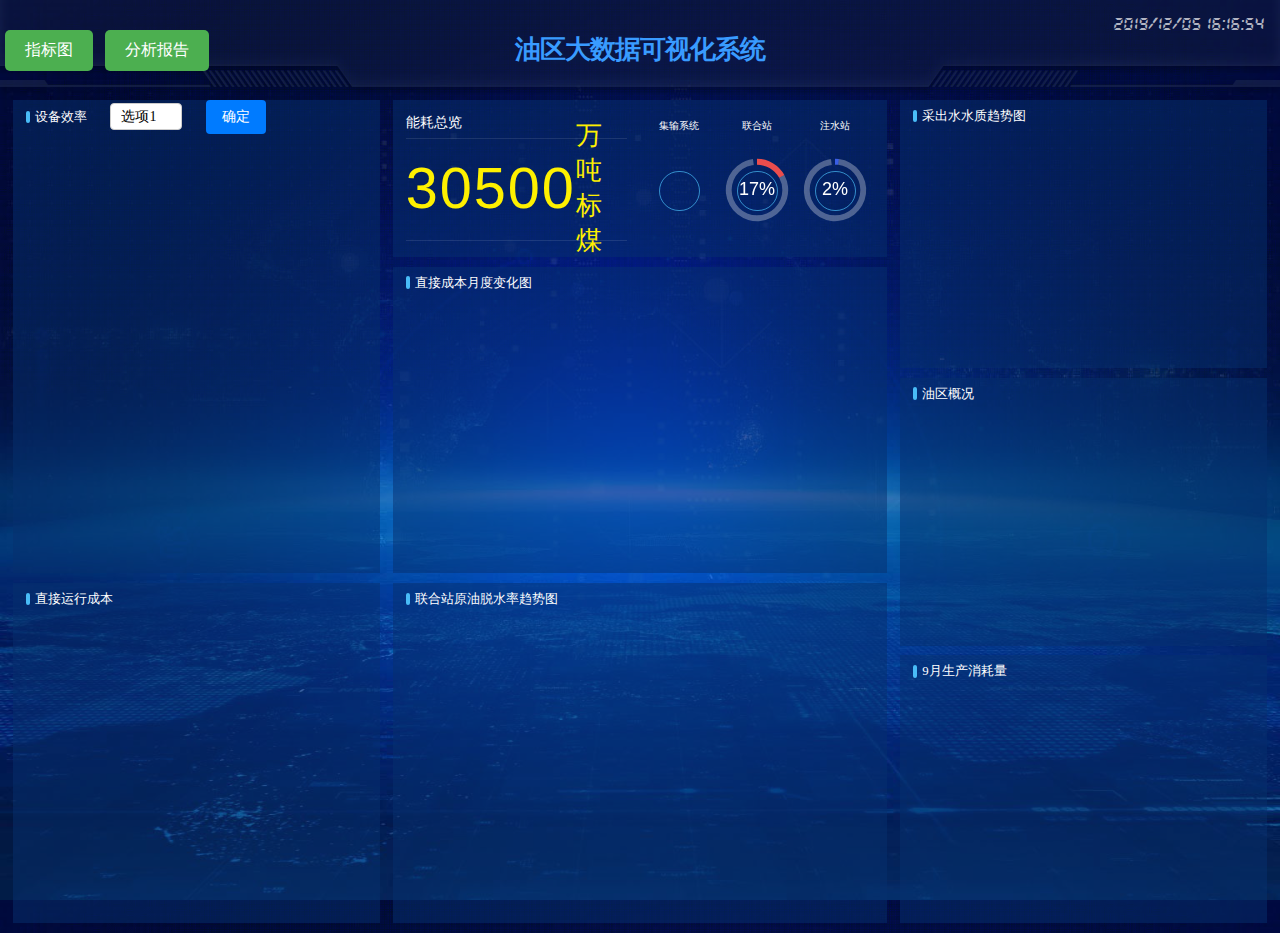
<file: slyt_frontend/index.html>
﻿<!DOCTYPE html>
<html>
<head>
    <meta charset="utf-8"/>
    <title>中石化胜利油田大数据可视化系统</title>
    <script type="text/javascript" src="js/jquery.js"></script>
    <link rel="stylesheet" href="css/comon0.css"/>
    <style>
        /* 右侧按钮样式 */
        #ebutton {
            margin-left: 20px; /* 设置按钮与下拉框之间的距离 */
            padding: 8px 16px; /* 设置按钮的内边距 */
            border: none; /* 去掉按钮的边框 */
            border-radius: 4px; /* 设置按钮的圆角 */
            background-color: #007bff; /* 设置按钮的背景颜色 */
            color: #fff; /* 设置按钮的文本颜色 */
            font-size: 14px; /* 设置按钮的字体大小 */
            cursor: pointer; /* 设置按钮的光标样式为手型 */
            transition: background-color 0.3s ease;
            /*
                   /* 添加其他样式属性 */
        }

        #btn:hover {
            background-color: #0056b3; /* 设置按钮在悬停状态下的背景颜色 */
        }

        /* 下拉框样式 */
        .dropdown {
            margin-left: 20px; /* 设置按钮与下拉框之间的距离 */
            position: relative;
            display: inline-block;
        }

        /* 下拉框箭头样式 */
        .dropdown::after {
            content: "\25BC"; /* 使用unicode字符表示向下的箭头 */
            position: absolute;
            top: 50%;
            right: 10px;
            transform: translateY(-50%);
        }

        /* 下拉框选项样式 */
        #dropdown {
            appearance: none; /* 隐藏默认样式 */
            -webkit-appearance: none; /* 兼容webkit内核浏览器 */
            -moz-appearance: none; /* 兼容火狐浏览器 */
            padding: 5px 25px 5px 10px; /* 设置内边距 */
            border: 1px solid #ccc; /* 设置边框 */
            border-radius: 4px; /* 设置边框圆角 */
            background-color: #fff; /* 设置背景色 */
            font-size: 14px; /* 设置字体大小 */
            cursor: pointer; /* 设置光标样式 */
        }

        /* 下拉框选项的 hover 样式 */
        #dropdown:hover {
            border-color: #999; /* 设置边框 hover 时的颜色 */
        }

        .head {
            display: flex;
            justify-content: center; /* Center align the h1 element */
            align-items: center; /* Vertically center the content */
            position: relative;
            height: 100px; /* Adjust height as needed */
        }

        .buttons {
            position: absolute;
            left: 0;
        }

        .buttons a {
            display: inline-block;
            padding: 10px 20px;
            background-color: #4CAF50;
            color: white;
            text-decoration: none;
            border-radius: 5px;
            transition: background-color 0.3s;
            text-align: center;
            cursor: pointer;
            border: none;
            font-size: 16px; /* Control font size */
            font-family: Arial, sans-serif; /* Set font to Arial */
            margin: 0 5px; /* Optional: margin between buttons */
        }

        .buttons a:hover {
            background-color: #45a049; /* Background color change on hover */
        }

        /* 选择具体的容器类或者ID */
        .sqzs h1 {
            font-size: 0.4rem; /* 具体数值根据需要调整 */
        }

        .sqzs h1 span {
            font-size: 0.9rem; /* 具体数值根据需要调整 */
        }
    </style>
</head>
<body>
<div class="loading">
    <div class="loadbox">
        <img src="images/loading.gif"/> 页面加载中...
    </div>
</div>
<div class="head">
    <div class="buttons">
        <a href="mind.html" class="button">指标图</a>
<!--        <a href="upload.html" class="button">上传</a>-->
        <a href="index_compare.html" class="button">分析报告</a>
    </div>
    <h1 id="main-heading"><a href="https://gitee.com/iGaoWei/big-data-view">油区大数据可视化系统</a></h1>
</div>
<div class="time" id="showTime">
    2019/12/05 16:16:54
</div>
<script>
    var t = null;
    t = setTimeout(time, 1000);//開始运行
    function time() {
        clearTimeout(t);//清除定时器
        dt = new Date();
        var y = dt.getFullYear();
        var mt = dt.getMonth() + 1;
        var day = dt.getDate();
        var h = dt.getHours();//获取时
        var m = dt.getMinutes();//获取分
        var s = dt.getSeconds();//获取秒
        var t = null;
        document.getElementById("showTime").innerHTML = y + "/" + Appendzero(mt) + "/" + Appendzero(day) + " " + Appendzero(h) + ":" + Appendzero(m) + ":" + Appendzero(s) + "";

        function Appendzero(obj) {
            if (obj < 10) return "0" + "" + obj;
            else return obj;
        }

        t = setTimeout(time, 1000); //设定定时器，循环运行
    }

</script>
</div>
<div class="mainbox">
    <ul class="clearfix">
        <li>
            <div class="boxall" style="height: calc(58% - .15rem)">
                <div class="alltitle">
                    设备效率
                    <div class="dropdown">
                        <select id="dropdown">
                            <option value="option1">选项1</option>
                            <option value="option2">选项2</option>
                            <option value="option3">选项3</option>
                            <!-- 添加更多选项 -->
                        </select>
                    </div>
                    <button id="ebutton">确定</button>
                </div>
                <div class=" boxnav " id="echarts4">
                </div>
            </div>
            <div class="boxall" style="height: calc(42% - .15rem)">
                <div class="alltitle">
                    直接运行成本
                </div>
                <div class="boxnav" id="echarts3"></div>
            </div>
        </li>
        <li>
            <div class="boxall" style="height: calc(20% - .15rem)">
                <ul class="row h100 clearfix">
                    <li class="col-6">
                        <div class="sqzs h100">
                            <p>能耗总览</p>
                            <h1 id="energy_overview"><span>30500</span>万吨标煤</h1>
                        </div>
                    </li>
                    <li class="col-6">
                        <ul class="row h100 clearfix">
                            <li class="col-4">
                                <div class="tit01">
                                    集输系统
                                </div>
                                <div class="piebox" id="pe01"></div>
                            </li>
                            <li class="col-4">
                                <div class="tit01">
                                    联合站
                                </div>
                                <div class="piebox" id="pe02"></div>
                            </li>
                            <li class="col-4">
                                <div class="tit01">
                                    注水站
                                </div>
                                <div class="piebox" id="pe03"></div>
                            </li>
                        </ul>
                    </li>
                </ul>
            </div>
            <div class="boxall" style="height: calc(38% - .15rem)">
                <div class="alltitle">
                    直接成本月度变化图
                </div>
                <div class="boxnav" id="echarts1"></div>
            </div>
            <div class="boxall" style="height: calc(42% - .15rem)">
                <div class="alltitle">
                    联合站原油脱水率趋势图
                </div>
                <div class="boxnav" id="echarts2"></div>
            </div>
        </li>
        <li>
            <div class="boxall" style="height: calc(33.333% - .15rem)">
                <div class="alltitle">
                    采出水水质趋势图
                </div>
                <div class="boxnav" id="echarts5"></div>
            </div>
            <div class="boxall" style="height: calc(33.333% - .15rem)">
                <div class="alltitle">
                    油区概况
                </div>
                <div class="boxnav" id="">
                    <table border="0" cellspacing="0" id="data-table">
                        <tbody>

                        </tbody>
                    </table>
                </div>
            </div>
            <div class="boxall" style="height: calc(33.333% - .15rem)">
                <div style="display: flex;justify-content: space-between;">
                    <div class="alltitle">
                        9月生产消耗量
                    </div>
                </div>
                <div class="boxnav" id="echarts6" style="height:calc(100% - .3rem);"></div>
            </div>
        </li>
    </ul>
</div>
<script type="text/javascript" src="js/echarts.min.js"></script>
<script language="JavaScript" src="js/js.js"></script>
<script>
    // 在页面加载时执行的 JavaScript 代码
    window.onload = function () {

        // 能耗总览
        fetch('http://127.0.0.1:8081/energy_overview')
            .then(response => {
                if (!response.ok) {
                    throw new Error('Network response was not ok');
                }
                return response.json();
            })
            .then(data => {
                var h1Element = document.getElementById("main-heading");
                // 更新 <h1> 元素的内容
                h1Element.innerHTML = data.name + "油区大数据可视化系统";
                // 找到 <span> 元素
                var spanElement = document.querySelector("#energy_overview span");

                // 修改 <span> 元素的文本内容
                spanElement.textContent = data.energy_overview;

            })
            .catch(error => {
                console.error('There was a problem with the fetch operation:', error);
            });


        fetch('http://localhost:8081/index/overview_of_translation_regions')
            .then(response => {
                if (!response.ok) {
                    throw new Error('Network response was not ok');
                }
                return response.json();
            })
            .then(data => {
                var tableBody = document.getElementById('data-table').getElementsByTagName('tbody')[0];
                console.log(tableBody.innerHTML)
                tableBody.innerHTML = "                        <tr>\n" +
                    "                            <th>区域</th>\n" +
                    "                            <th>数量</th>\n" +
                    "                            <th>开井率/负荷率</th>\n" +
                    "                            <th>油量（t）</th>\n" +
                    "                            <th>液量（t）</th>\n" +
                    "                            <th>注水量（t）</th>\n" +
                    "                        </tr>"

                data.forEach(function (item) {
                    var row = '<tr>';
                    row += '<th>' + item.area + '</th>';
                    row += '<td>' + item.quantity + '</td>';
                    row += '<td>' + item.openingRate + '</td>';
                    row += '<td>' + item.oilProduction + '</td>';
                    row += '<td>' + item.waterProduction + '</td>';
                    row += '<td>' + item.water + '</td>';
                    row += '</tr>';
                    tableBody.innerHTML += row;
                });

            })
            .catch(error => {
                console.error('There was a problem with the fetch operation:', error);
            });

        // 下拉框
        // 执行网络请求
        fetch('http://localhost:8081/efficient')
            .then(response => {
                if (!response.ok) {
                    throw new Error('Network response was not ok');
                }
                return response.json();
            })
            .then(data => {
                // 获取下拉框元素

                const dropdown = document.getElementById('dropdown');
                dropdown.innerHTML = '';
                console.log(data)
                // 遍历数据并创建选项元素
                for (const key in data.data) {
                    if (Object.hasOwnProperty.call(data.data, key)) {
                        const value = data.data[key]; // 获取值
                        const option = document.createElement('option');
                        option.value = key; // 设置选项值为字典的键
                        option.textContent = value; // 设置选项显示文本为字典的值
                        dropdown.appendChild(option); // 将选项添加到下拉框中
                    }
                }
            })
            .catch(error => {
                console.error('There was a problem with the fetch operation:', error);
            });


    };

    // 按钮回调
    const btn = document.getElementById('ebutton');

    // 点击按钮时的事件处理函数
    btn.addEventListener('click', function () {
        // 获取下拉框元素
        const dropdown = document.getElementById('dropdown');
        // 获取下拉框当前选中的值
        const selectedValue = dropdown.value;
        echarts_4(selectedValue)
        // 在控制台输出选中的值
        // 这里可以将选中的值传递给其他函数进行处理，或者执行其他操作
    });

    function echarts_4(selectedValue=0) {
                console.log(selectedValue);
        // 基于准备好的dom，初始化echarts实例
        var myChart = echarts.init(document.getElementById('echarts4'));
        var myColor = ['#eb2100', '#eb3600', '#d0570e', '#d0a00e', '#34da62', '#00e9db', '#00c0e9', '#0096f3'];
        var option = {

            grid: {
                left: '2%',
                top: '1%',
                right: '5%',
                bottom: '0%',
                containLabel: true
            },
            xAxis: [{
                show: false,
            }],
            yAxis: [{
                axisTick: 'none',
                axisLine: 'none',
                offset: '7',
                axisLabel: {
                    textStyle: {
                        color: 'rgba(255,255,255,.6)',
                        fontSize: '14',
                    }
                },
                data: ['字段1', '字段2', '字段3', '字段4', '字段5', '字段6', '字段7', '字段8', '字段9']

            }, {
                axisTick: 'none',
                axisLine: 'none',
                axisLabel: {
                    textStyle: {
                        color: 'rgba(255,255,255,.6)',
                        fontSize: '16',
                    }
                },
                data: [1, 2, 3, 4, 5, 6, 7, 8, 9]

            }, {
                name: '单位：件',
                nameGap: '50',
                nameTextStyle: {
                    color: 'rgba(255,255,255,.6)',
                    fontSize: '16',
                },
                axisLine: {
                    lineStyle: {
                        color: 'rgba(0,0,0,0)'
                    }
                },
                data: [],
            }],
            series: [{
                name: '条',
                type: 'bar',
                yAxisIndex: 0,
                data: [25, 30, 34, 40, 43, 48, 52, 56, 70],
                label: {
                    normal: {
                        show: true,
                        position: 'right',
                        formatter: function (param) {
                            return param.value + '%';
                        },
                        textStyle: {
                            color: 'rgba(255,255,255,.8)',
                            fontSize: '0',
                        }
                    }
                },
                barWidth: 15,
                itemStyle: {
                    normal: {
                        color: new echarts.graphic.LinearGradient(1, 0, 0, 0, [{
                            offset: 0,
                            color: '#03c893'
                        },
                            {
                                offset: 1,
                                color: '#0091ff'
                            }
                        ]),
                        barBorderRadius: 15,
                    }
                },
                z: 2
            }, {
                name: '白框',
                type: 'bar',
                yAxisIndex: 1,
                barGap: '-100%',
                data: [99.5, 99.5, 99.5, 99.5, 99.5, 99.5, 99.5, 99.5, 99.5, 99.5],
                barWidth: 15,
                itemStyle: {
                    normal: {
                        color: 'rgba(0,0,0,.2)',
                        barBorderRadius: 15,
                    }
                },
                z: 1
            }]
        };
        fetch('http://127.0.0.1:8081/efficient/'+selectedValue)
            .then(response => {
                if (!response.ok) {
                    throw new Error('Network response was not ok');
                }
                return response.json();
            })
            .then(data_new => {
                console.log(data_new)
                // option.yAxis[0].data=data_new["date"]
                // option.yAxis[1].data=data_new["avg_efficiency"]
                // option.series[0].data=data_new["avg_efficiency"]
                // 假设data_new是一个包含date和avg_efficiency的字典
// let data_new = {
//   "date": [...],  // 日期数据，可能是时间戳或其他格式
//   "avg_efficiency": [...]  // 平均效率数据
// };

// 转换日期数据为只有日和月，并保留一位小数
                let formatted_date = data_new["date"].map(date => {
                    // 假设date是时间戳，你可以根据实际的日期格式进行调整
                    let dateObj = new Date(date);
                    let year = dateObj.getFullYear();
                    let month = String(dateObj.getMonth() + 1).padStart(2, '0');  // 月份从0开始，所以+1
                    let day = String(dateObj.getDate()).padStart(2, '0');  // 日期补零
                    return `${year}-${month}-${day}`;  // 返回格式为YYYY-MM-DD
                });

                let formatted_avg_efficiency = data_new["efficient"].map(val => {
                    // 保留一位小数
                    return val.toFixed(1);
                });

// 设置图表的option
                option.yAxis[0].data = formatted_date;
                option.yAxis[1].data = formatted_avg_efficiency;
                option.series[0].data = formatted_avg_efficiency;
                var unit = '%';

                // 使用 map() 方法为每个元素添加单位
                var formatted_avg_efficiency_with_unit = formatted_avg_efficiency.map(function(value) {
                    return value + unit;
                });
                option.yAxis[1].data = formatted_avg_efficiency_with_unit;

                // console.log(data_new)
                // option.series[0].data[0].value=data.natural_gas
                // option.series[0].data[1].value=data.power_consumption
                // option.series[0].data[0].value=data["carbon_emulsion"]
                // option.series[0].data[2].value=data["power_consumption"]
                // option.series[0].data[2].value=data.carbon_emulsion
                // option.title.text=data["total"]
                // option.xAxis[0].data=data.month
                // option.xAxis[0].data=data.month
                // var xAxisData = option["xAxis"];
                // console.log(xAxisData);
                myChart.setOption(option);
                window.addEventListener("resize", function () {
                    myChart.resize();
                });
                // console.log()
            })
            .catch(error => {
                console.error('There was a problem with the fetch operation:', error);
            });
    }
</script>

</body>
</html>
</file>
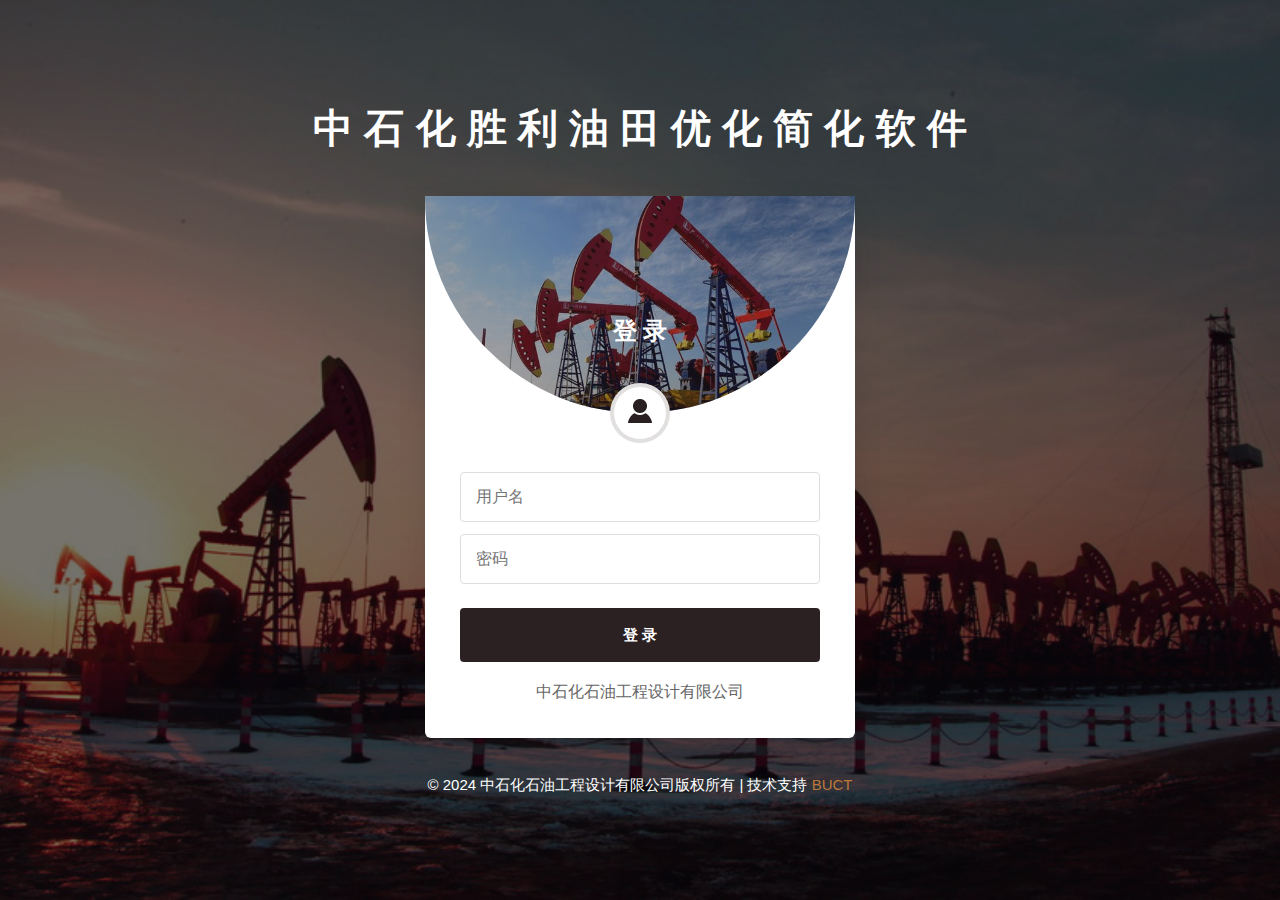
<file: slyt_frontend/login.html>
<!--
Author: W3layouts
Author URL: http://w3layouts.com
-->
<!DOCTYPE html>
<html lang="zxx">

<head>
	<title>Trendz Login Form Responsive Widget Template :: W3layouts</title>
	<!-- Meta tag Keywords -->
	<meta name="viewport" content="width=device-width, initial-scale=1">
	<meta charset="UTF-8" />
	<meta name="keywords"
		content="Trendz Login Form Responsive web template, Bootstrap Web Templates, Flat Web Templates, Android Compatible web template, Smartphone Compatible web template, free webdesigns for Nokia, Samsung, LG, SonyEricsson, Motorola web design" />
	<script>
		addEventListener("load", function () {
			setTimeout(hideURLbar, 0);
		}, false);

		function hideURLbar() {
			window.scrollTo(0, 1);
		}


        function login() {
			var email = document.getElementsByName("email")[0].value;
            var password = document.getElementsByName("password")[0].value;
			            // 验证用户名和密码
            if (email === "admin" && password === "slyt123456") {
                // 登录成功，跳转到另一个页面
               window.location.href = "upload2.html"
            } else {
                // 登录失败，显示错误信息
                alert("用户名或密码错误");
            }

        }

	</script>
	<!-- //Meta tag Keywords -->
	<!--/Style-CSS -->
	<link rel="stylesheet" href="css/style.css" type="text/css" media="all" />
	<!--//Style-CSS -->
</head>

<body>
	<!-- /login-section -->

	<section class="w3l-forms-23">
		<div class="forms23-block-hny">
			<div class="wrapper">
				<h1>中 石 化 胜 利 油 田 优 化 简 化 软 件</h1>
				<!-- if logo is image enable this   
					<a class="logo" href="index.html">
					  <img src="image-path" alt="Your logo" title="Your logo" style="height:35px;" />
					</a> 
				-->
				<div class="d-grid forms23-grids">
					<div class="form23">
						<div class="main-bg">
							<h6 class="sec-one">登 录</h6>
							<div class="speci-login first-look">
								<img src="images/user.png" alt="" class="img-responsive">
							</div>
						</div>
						<div class="bottom-content">
							<form action="#" method="post">
								<input type="email" name="email" class="input-form" placeholder="用户名"
										required="required" />
								<input type="password" name="password" class="input-form"
										placeholder="密码" required="required" />
								<button  onclick="login()" type="submit" class="loginhny-btn btn">登  录</button>
							</form>
							<p>中石化石油工程设计有限公司</p>
						</div>
					</div>
				</div>
				<div class="w3l-copy-right text-center">
					<p>© 2024  中石化石油工程设计有限公司版权所有 | 技术支持
						<a href="http://w3layouts.com/" target="_blank">BUCT</a></p>
				</div>
			</div>
		</div>
	</section>
	<!-- //login-section -->
</body>

</html>
</file>
<file: slyt_frontend/css/comon0.css>
@charset "utf-8";
/* CSS Document */
*{
	-webkit-box-sizing: border-box;
	-moz-box-sizing: border-box;
	box-sizing: border-box}
*,
body{padding:0px;	margin:0px;font-family: "微软雅黑";}
body{ background:#000d4a url(../images/bg.jpg) center center; background-size:cover;color:#fff; font-size: .1rem; }
li{ list-style-type:none;}
@font-face{font-family:electronicFont;src:url(../font/DS-DIGIT.TTF)}
i{ margin:0px; padding:0px; text-indent:0px;}
img{ border:none; max-width: 100%;}
a{ text-decoration:none; color:#399bff;}
a.active,a:focus{ outline:none!important; text-decoration:none;}
ol,ul,p,h1,h2,h3,h4,h5,h6{ padding:0; margin:0}
a:hover{ color:#06c; text-decoration: none!important}

html,body{height: 100%;}
.clearfix:after, .clearfix:before {display: table;content: " "}
 .clearfix:after {clear: both}
.pulll_left{float:left;}
.pulll_right{float:right;}
/*谷哥滚动条样式*/
  ::-webkit-scrollbar {width:5px;height:5px;position:absolute}
  ::-webkit-scrollbar-thumb {background-color:#5bc0de}
  ::-webkit-scrollbar-track {background-color:#ddd}
/***/

.loading{position:fixed; left:0; top:0; font-size:16px; z-index:100000000;width:100%; height:100%; background:#1a1a1c; text-align:center;}
.loadbox{position:absolute; width:160px;height:150px; color: #324e93; left:50%; top:50%; margin-top:-100px; margin-left:-75px;}
.loadbox img{ margin:10px auto; display:block; width:40px;}

.head{ height:1.05rem; background: url(../images/head_bg.png) no-repeat center center; background-size: 100% 100%; position: relative}
.head h1{ color:#fff; text-align: center; font-size: .4rem; line-height:.8rem; letter-spacing: -1px;}
.head h1 img{ width:1.5rem; display: inline-block; vertical-align: middle; }
.time{ position:absolute; right:.15rem; top:0; line-height: .75rem;color:rgba(255,255,255,.7); font-size: .3rem; padding-right: .1rem;font-family:electronicFont;}

.mainbox{ padding:0 .2rem 0rem .2rem; height:calc(100% - 1.05rem) }
.mainbox>ul{ margin-left:-.1rem; margin-right:-.1rem; height:100%}
.mainbox>ul>li{ float: left; padding: 0 .1rem;height:100%;width: 30%}
.mainbox>ul>li:nth-child(2){ width: 40%}

.boxall{ padding:0 .2rem .2rem .2rem;  background: rgba(6,48,109,.5); position: relative; margin-bottom: .15rem; z-index: 10; }
.alltitle{ font-size:.2rem; color:#fff;  line-height: .5rem; position: relative;padding-left: .15rem}
.alltitle:before{position: absolute; height: .2rem; width: 4px; background: #49bcf7; border-radius: 5px; content: ""; left: 0;  top: 50%; margin-top: -.1rem;}
.boxnav{height: calc(100% - .5rem);}
.row>li{ float: left; height: 100%;}
.col-6{width: 50%;}
.col-3{width: 25%;}
.col-4{width: 33.33333%;}
.h100{height: 100%;}
.tit01{ text-align: center; color: white; font-size: .16rem; padding: .3rem 0 .02rem 0;}
.piebox{ height: calc(100% - .5rem); position: relative;}
.piebox:before{ width:.6rem; height:.6rem; content: ""; border: 1px solid #49bcf7; border-radius: 1rem; position: absolute;
left:50%; top: 50%; margin-left: -.31rem; margin-top: -.31rem; opacity: .7;}

.sqzs{margin-right: .2rem;}
.sqzs p{ padding: .2rem 0  .1rem 0;  font-size: .22rem;}
.sqzs h1{height: calc(100% - .65rem); border-bottom: 1px solid rgba(255,255,255,.1); border-top: 1px solid rgba(255,255,255,.1); display: flex; align-items: center; color: #fef000;font-weight: normal; letter-spacing: 2px; font-size: .5rem; justify-content: center;padding-bottom: .05rem;}
.sqzs h1 span{ font-size: .8rem; font-family: Impact, Haettenschweiler, 'Arial Narrow Bold', sans-serif; }

table{ width: 100%; text-align: center;}
table th{ font-size: .16rem; background: rgba(0,0,0,.1);}
table td{ font-size: .16rem; color: rgba(255,255,255,.6);}
table th,table td{ border-bottom:1px solid rgba(255,255,255,.1); padding: .1rem 0;}
</file>
<file: slyt_frontend/css/style.css>
/*
Author: W3layouts
Author URL: http://w3layouts.com
 */
html {
  scroll-behavior: smooth;
}

body,
html {
  margin: 0;
  padding: 0;
  font-family: -apple-system, BlinkMacSystemFont, "Segoe UI", Roboto,
    Oxygen-Sans, Ubuntu, Cantarell, "Helvetica Neue", sans-serif;
}

* {
  box-sizing: border-box;
}

.d-grid {
  display: grid;
}

.d-flex {
  display: flex;
  display: -webkit-flex;
}

.text-center {
  text-align: center;
}

.text-left {
  text-align: left;
}

.text-right {
  text-align: right;
}

button,
input,
select {
  -webkit-appearance: none;
  outline: none;
}

button,
.btn,
select {
  cursor: pointer;
}
a {
  text-decoration: none;
}

h1,
h2,
h3,
h4,
h5,
h6,
p {
  margin: 0;
  padding: 0
}

p {
  color: #666;
}

.p-relative {
  position: relative;
}

.p-absolute {
  position: absolute;
}

.p-fixed {
  position: fixed;
}

.p-sticky {
  position: sticky;
}

.btn,
button,
.actionbg,
input {
  border-radius: 4px;
  -webkit-border-radius: 4px;
  -moz-border-radius: 4px;
  -o-border-radius: 4px;
  -ms-border-radius: 4px;
}

.btn:hover,
button:hover {
  transition: 0.5s ease;
  -webkit-transition: 0.5s ease;
  -o-transition: 0.5s ease;
  -ms-transition: 0.5s ease;
  -moz-transition: 0.5s ease;
}

/*--/wrapper--*/
.wrapper {
  width: 100%;
  padding-right: 15px;
  padding-left: 15px;
  margin-right: auto;
  margin-left: auto;
}

@media (min-width: 576px) {
  .wrapper {
    max-width: 540px;
  }
}

@media (min-width: 768px) {
  .wrapper {
    max-width: 720px;
  }
}

@media (min-width: 992px) {
  .wrapper {
    max-width: 960px;
  }
}

@media (min-width: 1200px) {
  .wrapper {
    max-width: 1140px;
  }
}

.wrapper-full {
  width: 100%;
  padding-right: 15px;
  padding-left: 15px;
  margin-right: auto;
  margin-left: auto;
}

/*--//wrapper--*/
/*-- login --*/
.forms23-block-hny h1 {
  margin-bottom: 40px;
  font-size: 40px;
  color: #fff;
}

.w3l-forms-23 {
  padding: 2rem 0;
  align-items: center;
  background: url(../images/banner1.jpg) no-repeat top;
  background-size: cover;
  -webkit-background-size: cover;
  -moz-background-size: cover;
  -o-background-size: cover;
  -ms-background-size: cover;
  position: relative;
  display: grid;
  align-items: center;
  min-height: 100vh;
  z-index: 0;
  text-align: center;
}

.w3l-forms-23:before {
  content: "";
  background: rgba(12, 9, 16, 0.57);
  position: absolute;
  top: 0;
  min-height: 100%;
  left: 0;
  right: 0;
  z-index: -1;
}

.forms23-block-hny .main-bg {
  background: url(../images/banner.jpg) no-repeat center;
  background-size: cover;
  -webkit-background-size: cover;
  -moz-background-size: cover;
  -o-background-size: cover;
  -ms-background-size: cover;
  border-radius: 0 0 300px 300px;
  z-index: 0;
  position: relative;
}

.forms23-block-hny .main-bg:before {
  content: "";
  background: rgba(43, 32, 34, 0.42);
  position: absolute;
  top: 0;
  min-height: 100%;
  left: 0;
  right: 0;
  z-index: -1;
  border-radius: 0 0 300px 300px;
}

.forms23-block-hny .form23 {
  background: #fff;
  box-shadow: 0 10px 30px 0 rgba(17, 17, 17, 0.09);
  margin: 0 auto;
  max-width: 430px;
  text-align: center;
  border-radius: 0 0 6px 6px;
  -webkit-border-radius: 0 0 6px 6px;
  -o-border-radius: 0 0 6px 6px;
  -moz-border-radius: 0 0 6px 6px;
}

.forms23-block-hny .form23 h6 {
  font-size: 24px;
  line-height: 30px;
  color: #fff;
  padding-top: 5em;
  padding-bottom: 2em;
}

.forms23-block-hny .form23 form .input-form {
  font-size: 16px;
  border: none;
  width: 100%;
  padding: 15px 15px;
  margin-bottom: 12px;
  border: 1px solid #dedddd;
  outline: none;
  background:transparent;
}
.forms23-block-hny .form23 form .input-form:focus {
  background: rgba(43, 32, 34, 0.09);
  border: 1px solid #2B2022;
}
.forms23-block-hny .form23 p {
  margin-top: 20px;
  font-size: 16px;
  font-weight: normal;
}

.forms23-block-hny button.btn.loginhny-btn {
  width: 100%;
  padding: 15px 28px;
  color: #fff;
  font-size: 15px;
  display: inline-block;
  text-align: center;
  font-weight: 600;
  line-height: 24px;
  text-transform: uppercase;
  border: none;
  background: #2B2022;
  border-radius:4px;
  -webkit-border-radius:4px;
  -o-border-radius:4px;
  -moz-border-radius:4px;
  margin-top: 12px;
}

.forms23-block-hny button.btn.loginhny-btn:hover {
  background: #BD783A;
  color: #2B2022;
  text-decoration: none;
  transition: all 0.2s ease;
  -moz-transition: all 0.2s ease;
  -webkit-transition: all 0.2s ease;
  -ms-transition: all 0.2s ease;
  -o-transition: all 0.2s ease;
}

.forms23-block-hny .form23 a {
  font-size: 15px;
  line-height: 20px;
  font-weight: bold;
  color: #BD783A;
}
.forms23-block-hny .form23 a:hover {
  color:#2B2022;
  text-decoration: none;
  transition: all 0.2s ease;
  -moz-transition: all 0.2s ease;
  -webkit-transition: all 0.2s ease;
  -ms-transition: all 0.2s ease;
  -o-transition: all 0.2s ease;
}
.forms23-block-hny .first-look{
  border-radius: 50%;
  margin: 0 auto;
  border-radius: 50%;
  margin: 0 auto;
  background: #fff;
  width: 60px;
  height: 60px;
  border: 4px solid rgba(99, 85, 87, 0.19);
  border: 4px solid rgba(99, 85, 87, 0.19);
}
.forms23-block-hny .first-look img{
  margin-top: 12px;
  text-align: center;
}
.forms23-block-hny .bottom-content {
  padding: 35px;
}

.forms23-block-hny .speci-login {
  position: absolute;
  left: 0;
  right: 0;
  bottom: -30px;
}

.forms23-block-hny .form23 h6 {
  font-size: 24px;
  line-height: 30px;
  color: #fff;
  padding-top: 5em;
  padding-bottom: 2em;
}
.forms23-block-hny .form23 h6.sec-one {
  padding-top:5em;
  padding-bottom: 2.8em;
  margin-bottom: 1em;
}

/*/copy-right*/
.w3l-copy-right.text-center {
  margin-top: 2em;
}

.w3l-copy-right p {
  font-size: 15px;
  line-height: 29px;
  color: #fff;
}

.w3l-copy-right p a {
  color: #bd783a;
}
.w3l-copy-right p a:hover {
  color:#fff;
  text-decoration: none;
  transition: all 0.2s ease;
  -moz-transition: all 0.2s ease;
  -webkit-transition: all 0.2s ease;
  -ms-transition: all 0.2s ease;
  -o-transition: all 0.2s ease;
}
/*//copy-right*/
@media all and (max-width:667px) {
  .forms23-block-hny h1 {
    font-size: 32px;
  }
}
@media all and (max-width: 440px) {
  .forms23-block-hny .form23 h6 {
    padding-top: 4em;
  }
  .forms23-block-hny h1 {
    font-size: 30px;
  }
}

@media all and (max-width: 410px) {
  .forms23-block-hny .form23 h6.sec-one {
    padding-top: 3.5em;
  }

  .forms23-block-hny .bottom-content {
    padding: 35px 20px;
  }
}
</file>
